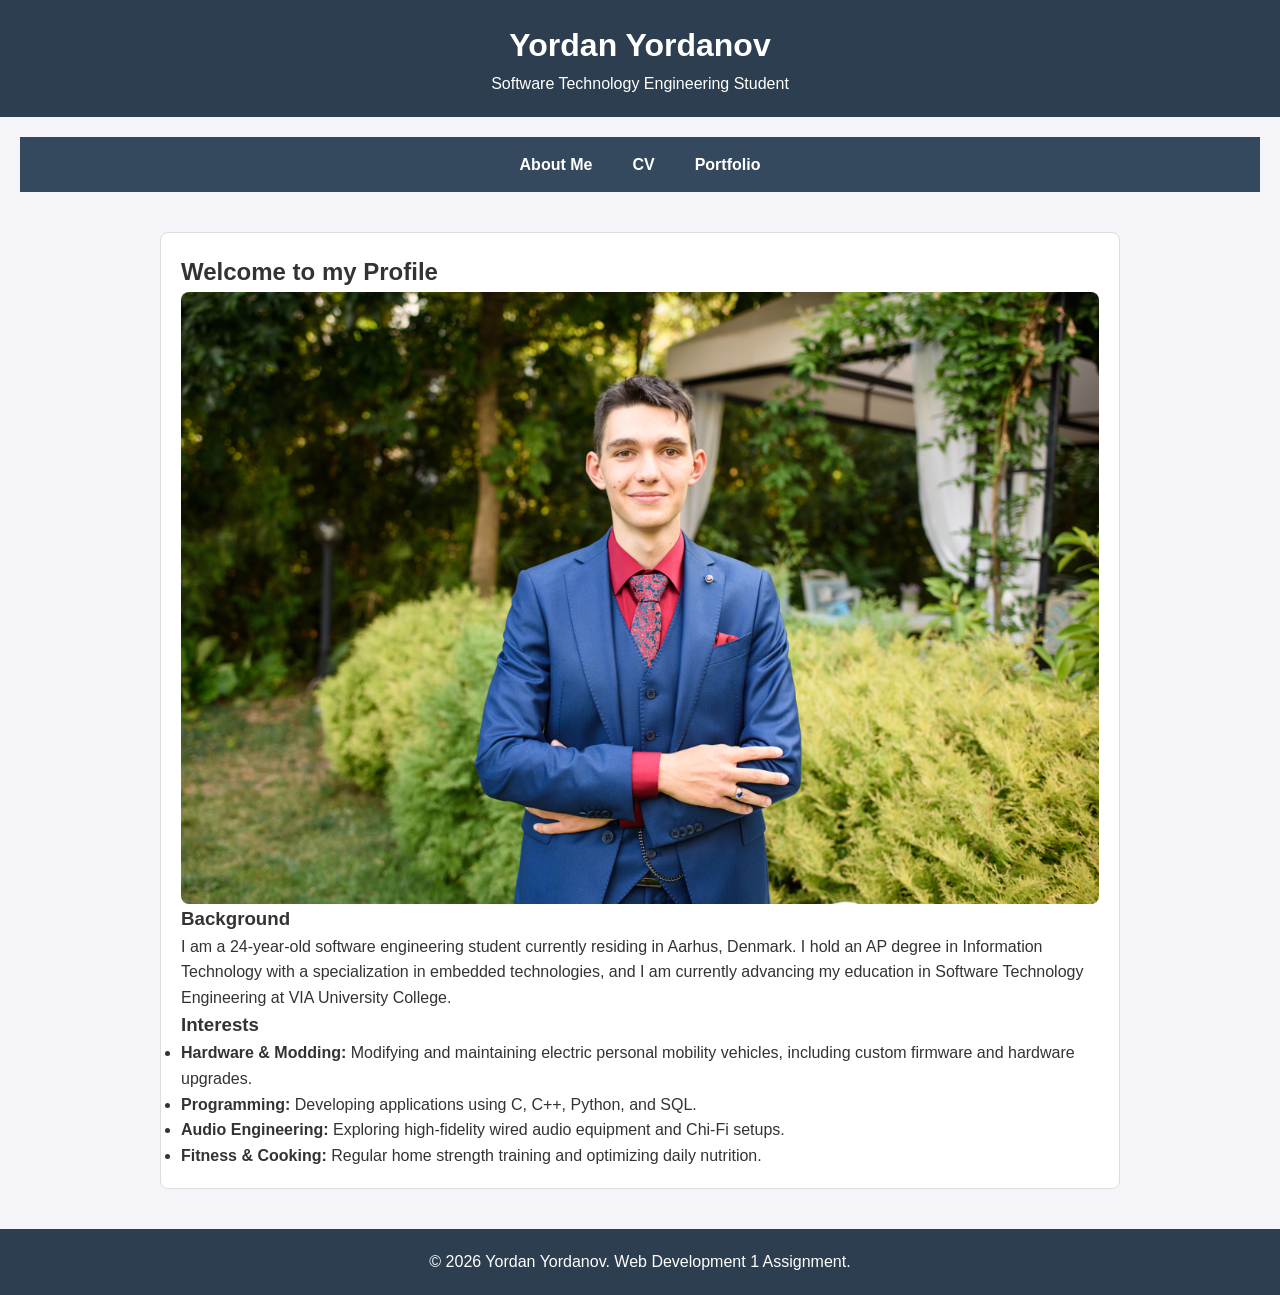
<file: index.html>
<!DOCTYPE html>
<html lang="en">
<head>
    <meta charset="utf-8">
    <title>Yordan Yordanov - About Me</title>
    <!-- Linking to the external stylesheet[cite: 7] -->
    <link href="css/styles.css" rel="stylesheet" type="text/css" />
</head>
<body>
    <header>
        <h1>Yordan Yordanov</h1>
        <p>Software Technology Engineering Student</p>
    </header>

    <nav>
        <ul>
            <li><a href="index.html">About Me</a></li>
            <li><a href="cv.html">CV</a></li>
            <li><a href="portfolio.html">Portfolio</a></li>
        </ul>
    </nav>

    <main>
        <!-- Semantic section element for grouping content[cite: 6] -->
        <section class="card">
            <h2>Welcome to my Profile</h2>
            <img src="images/profile-placeholder.jpg" alt="Profile picture of Yordan" title="Yordan Yordanov" />
            
            <h3>Background</h3>
            <p>I am a 24-year-old software engineering student currently residing in Aarhus, Denmark. I hold an AP degree in Information Technology with a specialization in embedded technologies, and I am currently advancing my education in Software Technology Engineering at VIA University College.</p>
            
            <h3>Interests</h3>
            <ul>
                <li><strong>Hardware & Modding:</strong> Modifying and maintaining electric personal mobility vehicles, including custom firmware and hardware upgrades.</li>
                <li><strong>Programming:</strong> Developing applications using C, C++, Python, and SQL.</li>
                <li><strong>Audio Engineering:</strong> Exploring high-fidelity wired audio equipment and Chi-Fi setups.</li>
                <li><strong>Fitness & Cooking:</strong> Regular home strength training and optimizing daily nutrition.</li>
            </ul>
        </section>
    </main>

    <footer>
        <p>&copy; 2026 Yordan Yordanov. Web Development 1 Assignment.</p>
    </footer>
</body>
</html>
</file>
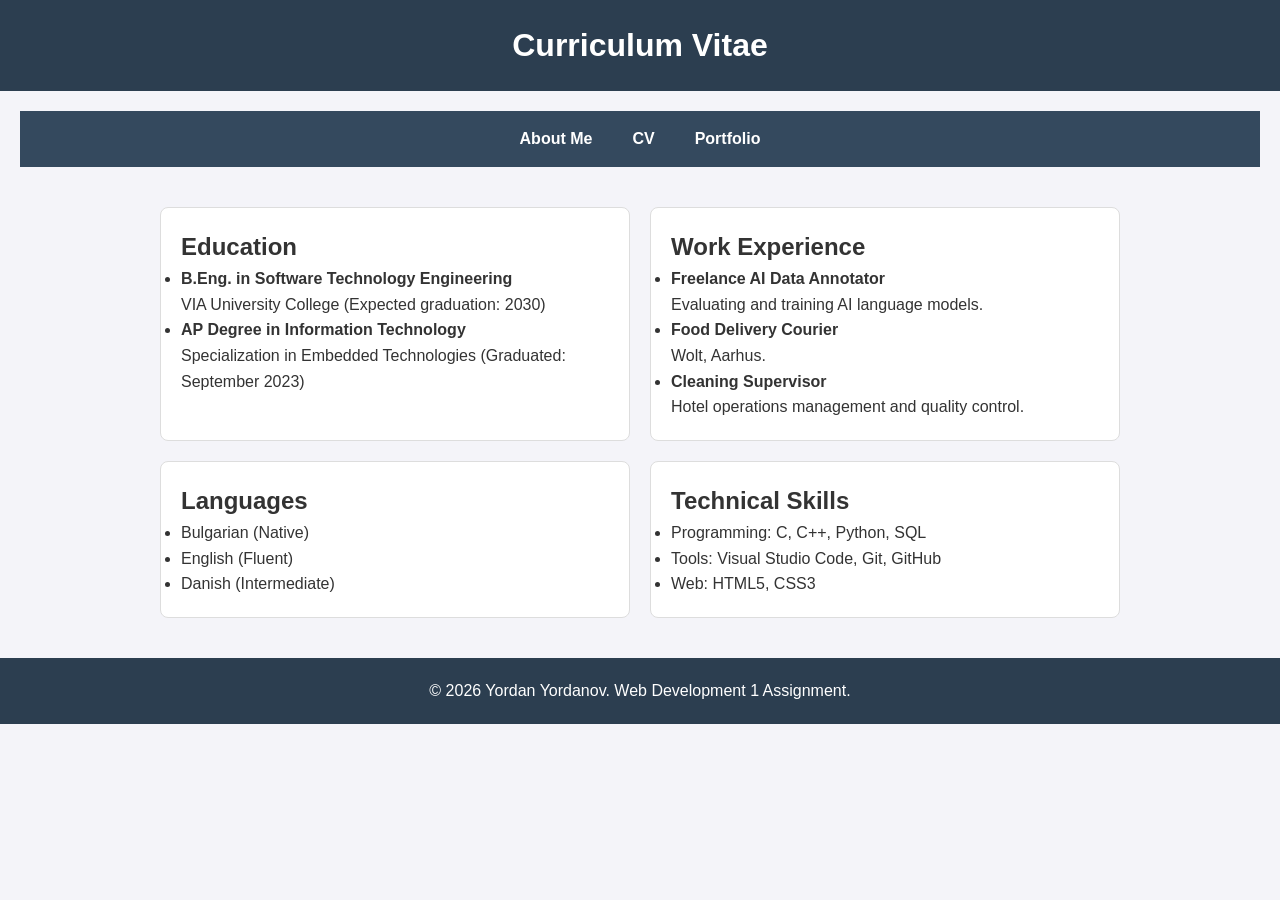
<file: cv.html>
<!DOCTYPE html>
<html lang="en">
<head>
    <meta charset="utf-8">
    <title>Yordan Yordanov - CV</title>
    <link href="css/styles.css" rel="stylesheet" type="text/css" />
</head>
<body>
    <header>
        <h1>Curriculum Vitae</h1>
    </header>

    <nav>
        <ul>
            <li><a href="index.html">About Me</a></li>
            <li><a href="cv.html">CV</a></li>
            <li><a href="portfolio.html">Portfolio</a></li>
        </ul>
    </nav>

    <main class="grid-container">
        <section class="card">
            <h2>Education</h2>
            <ul>
                <li>
                    <strong>B.Eng. in Software Technology Engineering</strong><br>
                    VIA University College (Expected graduation: 2030)
                </li>
                <li>
                    <strong>AP Degree in Information Technology</strong><br>
                    Specialization in Embedded Technologies (Graduated: September 2023)
                </li>
            </ul>
        </section>

        <section class="card">
            <h2>Work Experience</h2>
            <ul>
                <li>
                    <strong>Freelance AI Data Annotator</strong><br>
                    Evaluating and training AI language models.
                </li>
                <li>
                    <strong>Food Delivery Courier</strong><br>
                    Wolt, Aarhus. 
                </li>
                <li>
                    <strong>Cleaning Supervisor</strong><br>
                    Hotel operations management and quality control.
                </li>
            </ul>
        </section>

        <section class="card">
            <h2>Languages</h2>
            <ul>
                <li>Bulgarian (Native)</li>
                <li>English (Fluent)</li>
                <li>Danish (Intermediate)</li>
            </ul>
        </section>
        
        <section class="card">
            <h2>Technical Skills</h2>
            <ul>
                <li>Programming: C, C++, Python, SQL</li>
                <li>Tools: Visual Studio Code, Git, GitHub</li>
                <li>Web: HTML5, CSS3</li>
            </ul>
        </section>
    </main>

    <footer>
        <p>&copy; 2026 Yordan Yordanov. Web Development 1 Assignment.</p>
    </footer>
</body>
</html>
</file>
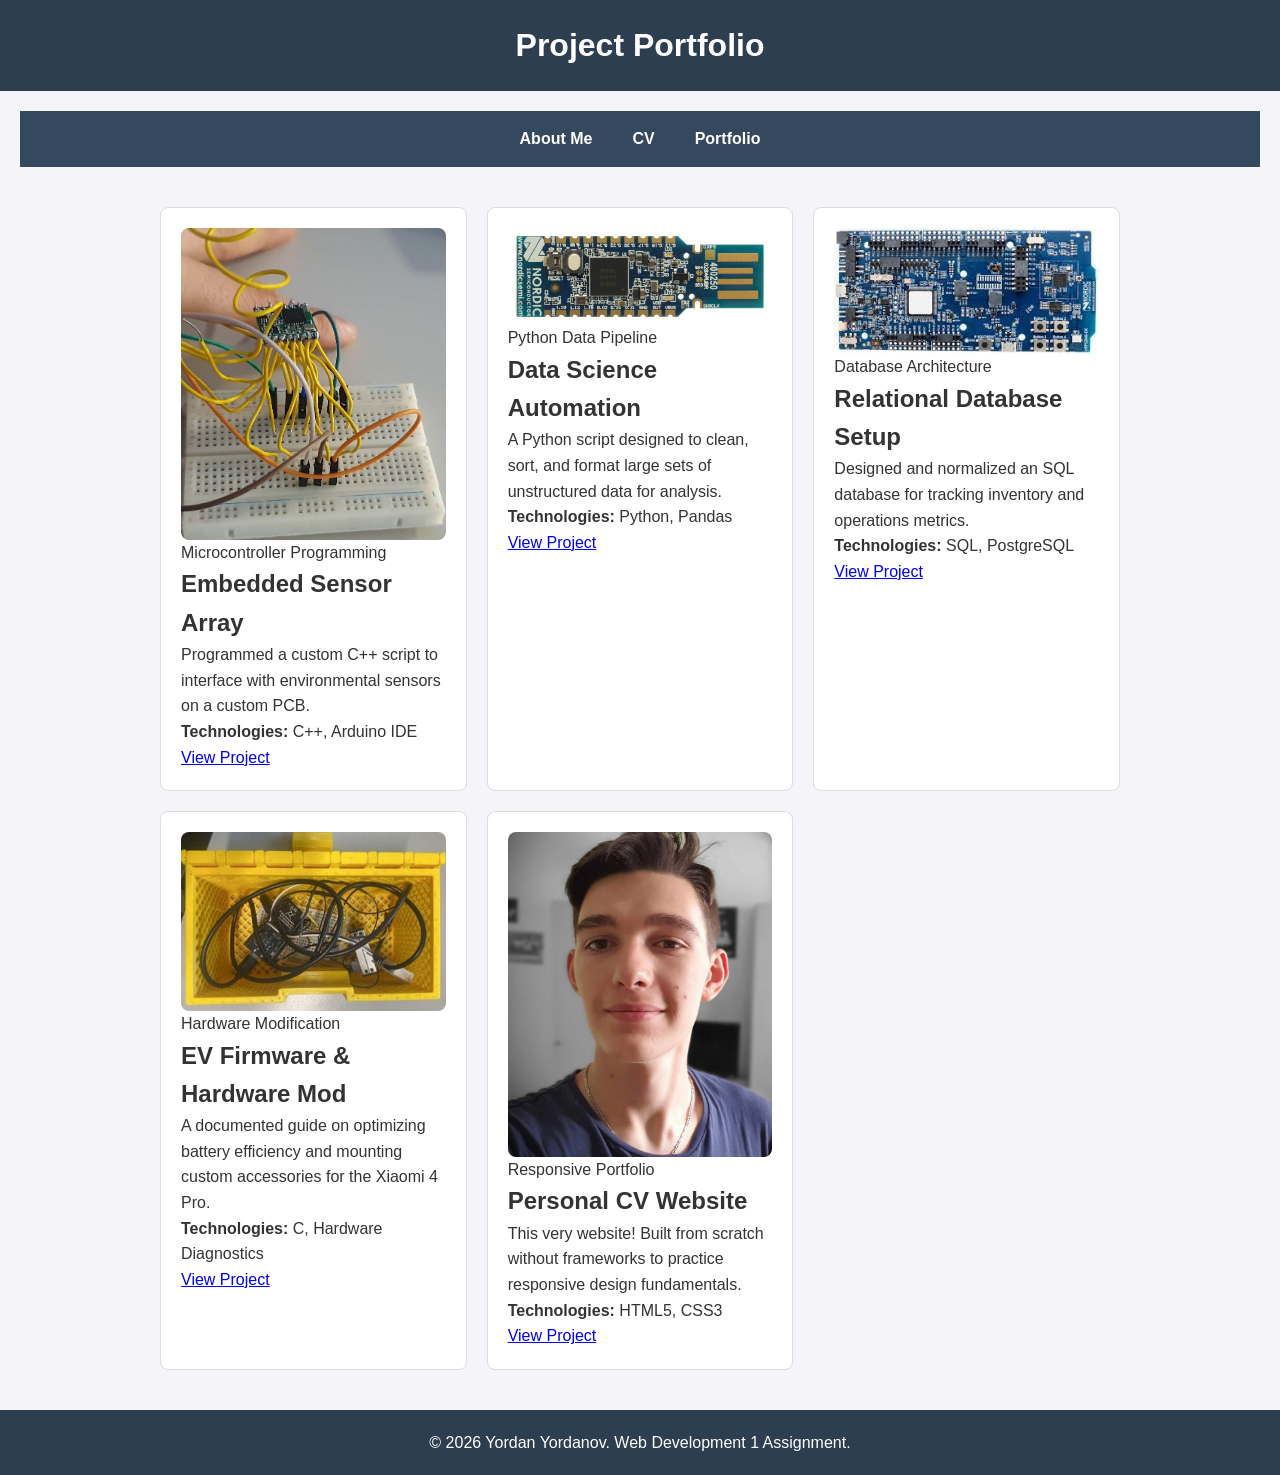
<file: portfolio.html>
<!DOCTYPE html>
<html lang="en">
<head>
    <meta charset="utf-8">
    <title>Yordan Yordanov - Portfolio</title>
    <link href="css/styles.css" rel="stylesheet" type="text/css" />
</head>
<body>
    <header>
        <h1>Project Portfolio</h1>
    </header>

    <nav>
        <ul>
            <li><a href="index.html">About Me</a></li>
            <li><a href="cv.html">CV</a></li>
            <li><a href="portfolio.html">Portfolio</a></li>
        </ul>
    </nav>

    <main class="grid-container portfolio-grid">
        <!-- Project 1 -->
        <article class="card">
            <figure>
                <img src="images/project1.jpg" alt="Embedded Systems Board" />
                <figcaption>Microcontroller Programming</figcaption>
            </figure>
            <h2>Embedded Sensor Array</h2>
            <p>Programmed a custom C++ script to interface with environmental sensors on a custom PCB.</p>
            <p><strong>Technologies:</strong> C++, Arduino IDE</p>
            <a href="https://github.com/placeholder1" target="_blank">View Project</a>
        </article>

        <!-- Project 2 -->
        <article class="card">
            <figure>
                <img src="images/project2.jpg" alt="Code snippet of Python data script" />
                <figcaption>Python Data Pipeline</figcaption>
            </figure>
            <h2>Data Science Automation</h2>
            <p>A Python script designed to clean, sort, and format large sets of unstructured data for analysis.</p>
            <p><strong>Technologies:</strong> Python, Pandas</p>
            <a href="https://github.com/placeholder2" target="_blank">View Project</a>
        </article>

        <!-- Project 3 -->
        <article class="card">
            <figure>
                <img src="images/project3.jpg" alt="Database Schema Diagram" />
                <figcaption>Database Architecture</figcaption>
            </figure>
            <h2>Relational Database Setup</h2>
            <p>Designed and normalized an SQL database for tracking inventory and operations metrics.</p>
            <p><strong>Technologies:</strong> SQL, PostgreSQL</p>
            <a href="https://github.com/placeholder3" target="_blank">View Project</a>
        </article>

        <!-- Project 4 -->
        <article class="card">
            <figure>
                <img src="images/project4.jpg" alt="Electric Scooter Components" />
                <figcaption>Hardware Modification</figcaption>
            </figure>
            <h2>EV Firmware & Hardware Mod</h2>
            <p>A documented guide on optimizing battery efficiency and mounting custom accessories for the Xiaomi 4 Pro.</p>
            <p><strong>Technologies:</strong> C, Hardware Diagnostics</p>
            <a href="https://github.com/placeholder4" target="_blank">View Project</a>
        </article>

        <!-- Project 5 -->
        <article class="card">
            <figure>
                <img src="images/project5.jpg" alt="Web Layout Mockup" />
                <figcaption>Responsive Portfolio</figcaption>
            </figure>
            <h2>Personal CV Website</h2>
            <p>This very website! Built from scratch without frameworks to practice responsive design fundamentals.</p>
            <p><strong>Technologies:</strong> HTML5, CSS3</p>
            <a href="https://github.com/placeholder5" target="_blank">View Project</a>
        </article>
    </main>

    <footer>
        <p>&copy; 2026 Yordan Yordanov. Web Development 1 Assignment.</p>
    </footer>
</body>
</html>
</file>
<file: css/styles.css>
/* GLOBAL RESET & TYPOGRAPHY */
* {
    box-sizing: border-box; /* Ensures padding and border are included in width */
    margin: 0;
    padding: 0;
}

body {
    font-family: Arial, sans-serif; /* Fallback fonts */
    background-color: #f4f4f9;
    color: #333333; /* Hex color codes */
    line-height: 1.6;
}

/* SEMANTIC LAYOUT & MEDIA (Mobile First 375px+) */
header, nav, main, footer {
    width: 100%;
    padding: 20px;
}

header {
    background-color: #2c3e50;
    color: #ffffff;
    text-align: center;
}

/* FLEXBOX NAVBAR[cite: 3] */
nav ul {
    display: flex;
    flex-direction: column; /* Stacked links on mobile */
    align-items: center;
    gap: 15px;
    list-style: none; /* Removes bullet points */
    background-color: #34495e;
    padding: 15px;
}

nav a:link, nav a:visited {
    color: #ffffff;
    text-decoration: none;
    font-weight: bold;
}

nav a:hover {
    color: #1abc9c;
    text-decoration: underline; /* Styling link states */
}

/* RESPONSIVE IMAGES */
img {
    max-width: 100%; /* Prevents images from stretching beyond their container */
    height: auto;
    display: block;
    border-radius: 8px;
}

/* CSS GRID FOR CV AND PORTFOLIO */
.grid-container {
    display: grid;
    grid-template-columns: 1fr; /* 1 column on mobile */
    gap: 20px; /* Space between grid items */
    padding: 20px;
}

.card {
    background-color: #ffffff;
    padding: 20px;
    border: 1px solid #dddddd; /* Solid border */
    border-radius: 8px;
}

footer {
    text-align: center;
    background-color: #2c3e50;
    color: #ffffff;
    margin-top: 20px;
}

/* BREAKPOINT 1: TABLET (768px) */
@media screen and (min-width: 768px) {
    nav ul {
        flex-direction: row; /* Horizontal navbar on tablet */
        justify-content: center;
        gap: 40px;
    }

    .grid-container {
        grid-template-columns: 1fr 1fr; /* 2 columns for CV and Portfolio */
    }
}

/* BREAKPOINT 2: DESKTOP (1024px) */
@media screen and (min-width: 1024px) {
    main {
        max-width: 1000px;
        margin: 0 auto; /* Centering the main container */
    }

    .portfolio-grid {
        grid-template-columns: 1fr 1fr 1fr; /* 3 columns for Portfolio on large screens */
    }
}
</file>
